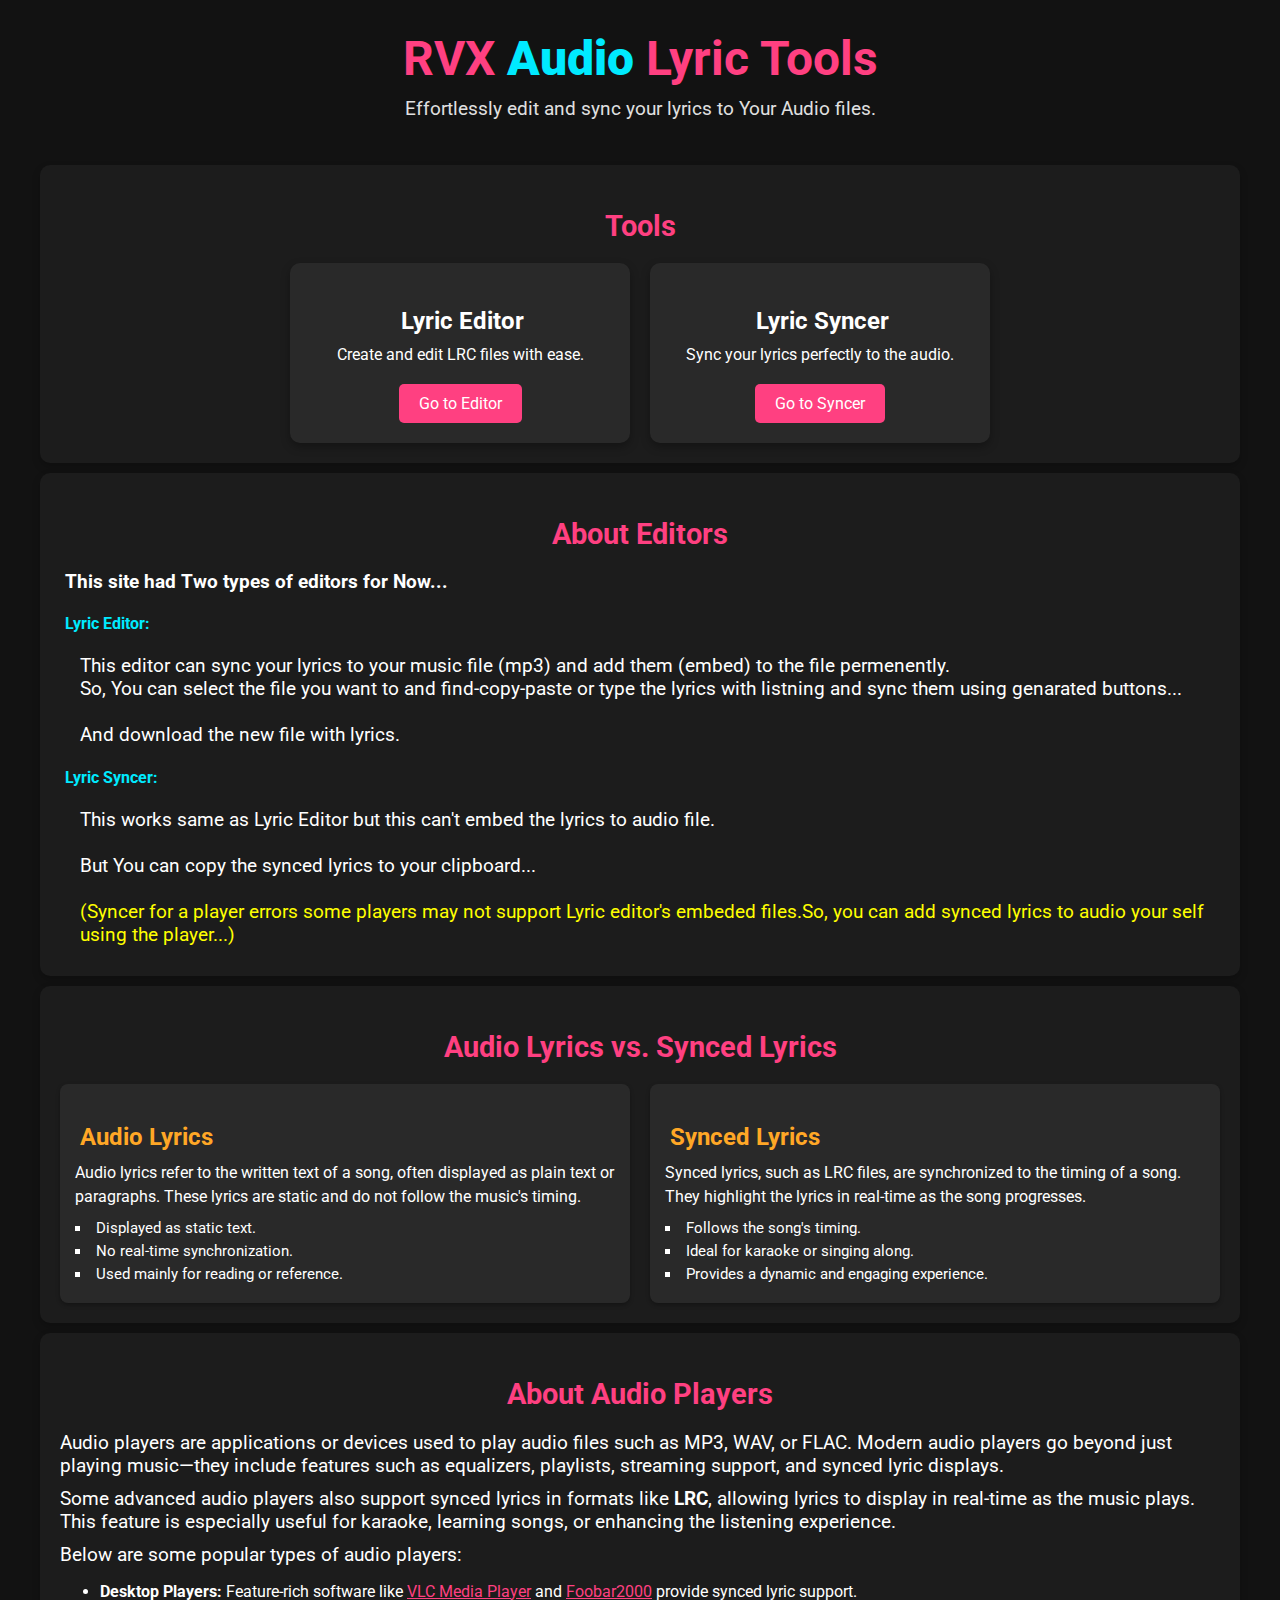
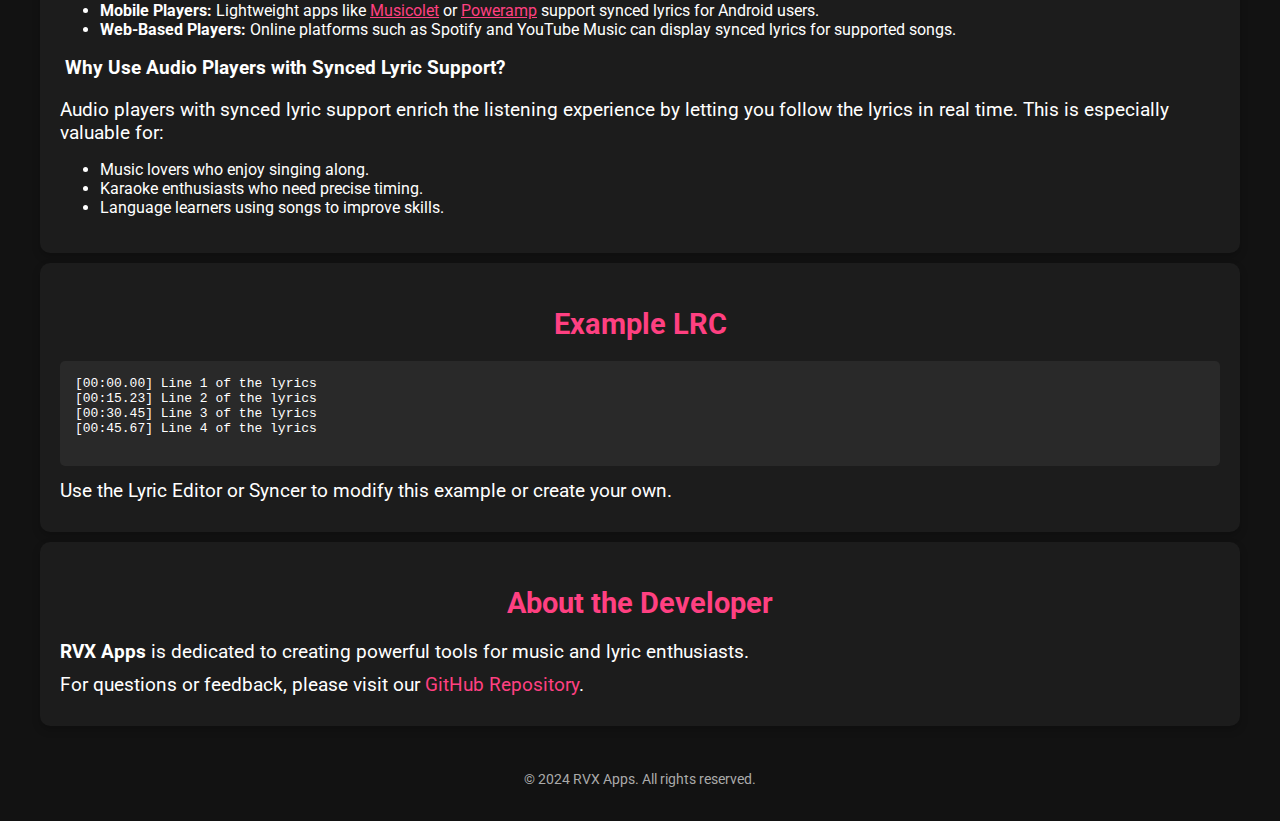
<file: index.html>
<!DOCTYPE html>
<html lang="en">
<head>
  <meta charset="UTF-8">
  <meta name="viewport" content="width=device-width, initial-scale=1.0, user-scalable=no">
  <title>RVX Lyric Tools</title>
  <link href="https://fonts.googleapis.com/css2?family=Roboto:wght@400;700&display=swap" rel="stylesheet">
  <style>
    /* Global Styles */
    body {
      font-family: 'Roboto', sans-serif;
      margin: 0;
      padding: 0 5px;
      background-color: #121212;
      color: #e0e0e0;
      display: flex;
      flex-direction: column;
      align-items: center;
      justify-content: start;
      min-height: 100vh;
      box-sizing: border-box;
    }

    /* Header Section */
    header {
      text-align: center;
      margin: 30px 0;
    }
    h1 {
      font-size: 3em;
      margin: 0;
      color: #ff4081;
    }
    p {
      font-size: 1.2em;
      margin: 10px 0;
    }

    /* Section Styles */
    .section {
      width: 100%;
      max-width: 1200px;
      margin: 20px auto;
      padding: 20px;
      background: #1e1e1e;
      border-radius: 10px;
      box-shadow: 0 4px 10px rgba(0, 0, 0, 0.2);
      box-sizing: border-box;
    }
    .section h2 {
      font-size: 2em;
      margin-bottom: 10px;
      color: #ff4081;
    }
    .section h3{
        margin-left:5px;
        
    }
    .section h4{
        margin-left:5px;
        color:#00eaff;
    }
    .section .pt{
        margin-left:20px;
    }
    /* Card Container */
    .card-container {
      display: flex;
      flex-wrap: wrap;
      justify-content: center;
      gap: 20px;
    }
    .card {
      background: #292929;
      padding: 20px;
      border-radius: 10px;
      text-align: center;
      width: 300px;
      box-shadow: 0 4px 10px rgba(0, 0, 0, 0.3);
      transition: transform 0.3s ease, background 0.3s ease;
    }
    .card:hover {
      transform: translateY(-10px);
      background: #333;
    }
    .card h3 {
      font-size: 1.5em;
      margin-bottom: 10px;
    }
    .card p {
      font-size: 1em;
      margin-bottom: 20px;
    }
    .card a {
      display: inline-block;
      padding: 10px 20px;
      background: #ff4081;
      color: #fff;
      text-decoration: none;
      border-radius: 5px;
      transition: background 0.3s ease;
    }
    .card a:hover {
      background: #ff6090;
    }

    /* Example Section */
    pre {
      background: #292929;
      padding: 15px;
      border-radius: 5px;
      color: #fff;
      overflow-x: auto;
    }

    /* Footer */
    footer {
      margin-top: 40px;
      font-size: 0.9em;
      color: #aaa;
      width:100%;
      height: 50px;
      text-align: center;
    }

    /* Responsive Styles */
    @media (max-width: 768px) {
      h1 {
        font-size: 2.5em;
      }
      p {
        font-size: 1em;
      }
      .card {
        width: 100%;
      }
    }
    @media (max-width: 480px) {
      h1 {
        font-size: 2em;
      }
      .section {
        padding: 15px;
      }
    }
    .section {
  margin: 5px;
  padding: 20px;
  background-color: #1c1c1c;
  border-radius: 10px;
  color: #fff;
  box-shadow: 0 4px 8px rgba(0, 0, 0, 0.2);
}

.section h2 {
  text-align: center;
  font-size: 1.8rem;
  margin-bottom: 20px;
  color: #ff4081;
}

.comparison-container {
  display: flex;
  flex-direction: column;
  gap: 20px;
}

@media (min-width: 768px) {
  .comparison-container {
    flex-direction: row;
    justify-content: space-between;
  }
}

.comparison-item {
  flex: 1;
  padding: 15px;
  background-color: #292929;
  border-radius: 8px;
  box-shadow: 0 2px 4px rgba(0, 0, 0, 0.3);
}

.comparison-item h3 {
  font-size: 1.5rem;
  margin-bottom: 10px;
  color: #ffa726;
}

.comparison-item p {
  font-size: 1rem;
  margin-bottom: 10px;
  line-height: 1.5;
}

.comparison-item ul {
  list-style: square inside;
  padding: 0;
  margin: 0;
}

.comparison-item ul li {
  margin-bottom: 5px;
  font-size: 0.95rem;
}
  </style>
</head>
<body>
  <header>
    <h1>RVX <b style="color:#00eaff">Audio</b> Lyric Tools</h1>
    <p>Effortlessly edit and sync your lyrics to Your Audio files.</p>
  </header>
  <div class="section">
    <h2>Tools</h2>
    <div class="card-container">
      <!-- Editor -->
      <div class="card">
        <h3>Lyric Editor</h3>
        <p>Create and edit LRC files with ease.</p>
        <a href="Editor/index.html">Go to Editor</a>
      </div>
      <!-- Syncer -->
      <div class="card">
        <h3>Lyric Syncer</h3>
        <p>Sync your lyrics perfectly to the audio.</p>
        <a href="Syncer/index.html">Go to Syncer</a>
      </div>
    </div>
  </div>
  <!-- editor info -->
  <div class="section">
      <h2>About Editors</h2>
      <h3>This site had Two types of editors for Now...</h3>
      <h4>Lyric Editor:</h4>
      <p class="pt">This editor can sync your lyrics to your music file (mp3) and add them (embed) to the file permenently.<br>So, You can select the file you want to and find-copy-paste or type the lyrics with listning and sync them using genarated buttons...<br><br>And download the new file with lyrics.</p>
      <h4>Lyric Syncer:</h4>
      <p class="pt">This works same as Lyric Editor but this can't embed the lyrics to audio file.<br><br>But You can copy the synced lyrics to your clipboard...<br><br><span style="color:yellow;">(Syncer for a player errors some players may not support Lyric editor's embeded files.So, you can add synced lyrics to audio your self using the player...)</span></p>
  </div>
  <!-- sync vs lyrc -->
  <div class="section lyrics-comparison">
  <h2>Audio Lyrics vs. Synced Lyrics</h2>
  <div class="comparison-container">
    <div class="comparison-item">
      <h3>Audio Lyrics</h3>
      <p>
        Audio lyrics refer to the written text of a song, often displayed as plain text or paragraphs. These lyrics are static and do not follow the music's timing.
      </p>
      <ul>
        <li>Displayed as static text.</li>
        <li>No real-time synchronization.</li>
        <li>Used mainly for reading or reference.</li>
      </ul>
    </div>
    <div class="comparison-item">
      <h3>Synced Lyrics</h3>
      <p>
        Synced lyrics, such as LRC files, are synchronized to the timing of a song. They highlight the lyrics in real-time as the song progresses.
      </p>
      <ul>
        <li>Follows the song's timing.</li>
        <li>Ideal for karaoke or singing along.</li>
        <li>Provides a dynamic and engaging experience.</li>
      </ul>
    </div>
  </div>
</div>
<div class="section">
  <h2>About Audio Players</h2>
  <p>
    Audio players are applications or devices used to play audio files such as MP3, WAV, or FLAC. Modern audio players go beyond just playing music—they include features such as equalizers, playlists, streaming support, and synced lyric displays.
  </p>
  <p>
    Some advanced audio players also support synced lyrics in formats like <strong>LRC</strong>, allowing lyrics to display in real-time as the music plays. This feature is especially useful for karaoke, learning songs, or enhancing the listening experience.
  </p>
  <p>Below are some popular types of audio players:</p>
  <ul>
    <li><strong>Desktop Players:</strong> Feature-rich software like <a href="https://www.videolan.org/vlc/" target="_blank" style="color: #ff4081;">VLC Media Player</a> and <a href="https://foobar2000.org/" target="_blank" style="color: #ff4081;">Foobar2000</a> provide synced lyric support.</li>
    <li><strong>Mobile Players:</strong> Lightweight apps like <a href="https://play.google.com/store/apps/details?id=in.krosbits.musicolet" target="_blank" style="color: #ff4081;">Musicolet</a> or <a href="https://www.powerampapp.com/" target="_blank" style="color: #ff4081;">Poweramp</a> support synced lyrics for Android users.</li>
    <li><strong>Web-Based Players:</strong> Online platforms such as Spotify and YouTube Music can display synced lyrics for supported songs.</li>
  </ul>
  <h3>Why Use Audio Players with Synced Lyric Support?</h3>
  <p>Audio players with synced lyric support enrich the listening experience by letting you follow the lyrics in real time. This is especially valuable for:</p>
  <ul>
    <li>Music lovers who enjoy singing along.</li>
    <li>Karaoke enthusiasts who need precise timing.</li>
    <li>Language learners using songs to improve skills.</li>
  </ul>
</div>
<!-- example structure -->
  <div class="section">
    <h2>Example LRC</h2>
    <pre>
[00:00.00] Line 1 of the lyrics
[00:15.23] Line 2 of the lyrics
[00:30.45] Line 3 of the lyrics
[00:45.67] Line 4 of the lyrics
    </pre>
    <p>Use the Lyric Editor or Syncer to modify this example or create your own.</p>
  </div>
  
  <div class="section">
    <h2>About the Developer</h2>
    <p><strong>RVX Apps</strong> is dedicated to creating powerful tools for music and lyric enthusiasts.</p>
    <p>For questions or feedback, please visit our <a href="https://github.com/rvx-apps/LRC/issues" style="color: #ff4081; text-decoration: none;">GitHub Repository</a>.</p>
  </div>
  <footer>
    &copy; 2024 RVX Apps. All rights reserved.
  </footer>
</body>
  </html>
</file>
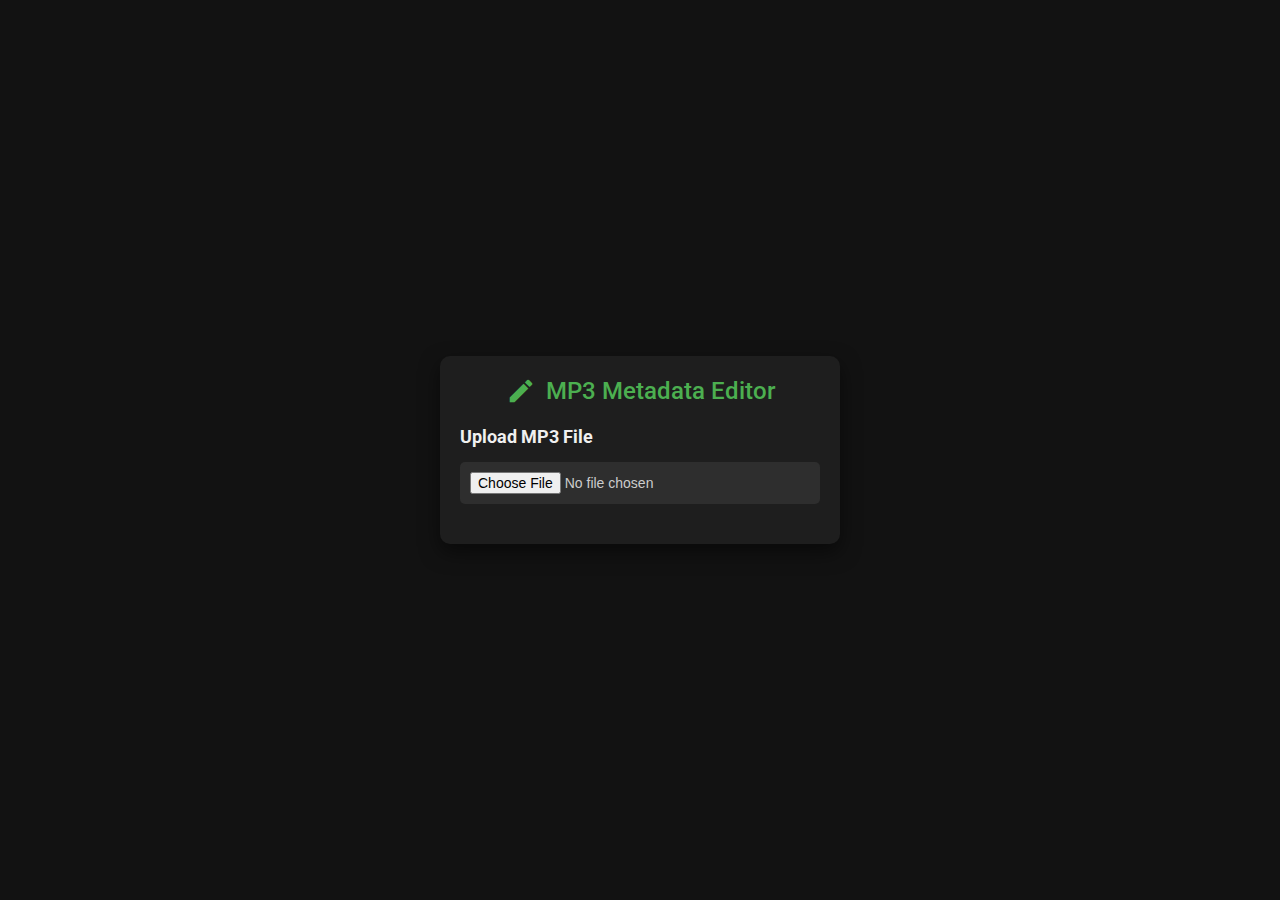
<file: Mp3/index.html>
<!DOCTYPE html>
<html lang="en">
<head>
  <meta charset="UTF-8">
  <meta name="viewport" content="width=device-width, initial-scale=1.0">
  <title>MP3 Metadata Editor</title>
  <link href="https://fonts.googleapis.com/css2?family=Roboto:wght@400;500;700&display=swap" rel="stylesheet">
  <link href="https://fonts.googleapis.com/icon?family=Material+Icons" rel="stylesheet">
  <style>
    /* Dark Theme Styling */
    * {
      margin: 0;
      padding: 0;
      box-sizing: border-box;
    }

    body {
      font-family: 'Roboto', sans-serif;
      background-color: #121212;
      color: #f0f0f0;
      display: flex;
      justify-content: center;
      align-items: center;
      min-height: 100vh;
    }

    .editor-container {
      width: 100%;
      max-width: 400px;
      padding: 20px;
      background: #1e1e1e;
      border-radius: 10px;
      box-shadow: 0 8px 20px rgba(0, 0, 0, 0.5);
    }

    header {
      text-align: center;
      margin-bottom: 20px;
    }

    header h1 {
      font-size: 24px;
      font-weight: 500;
      color: #4caf50;
      display: flex;
      align-items: center;
      justify-content: center;
    }

    header h1 .material-icons {
      font-size: 30px;
      margin-right: 10px;
    }

    .upload-section, .form-group, #output {
      margin-bottom: 20px;
    }

    h2 {
      font-size: 18px;
      margin-bottom: 10px;
      color: #f0f0f0;
    }

    input[type="file"], input[type="text"] {
      width: 100%;
      padding: 10px;
      border: none;
      border-radius: 5px;
      background: #2e2e2e;
      color: #ccc;
      margin-top: 5px;
      font-size: 14px;
    }

    input[type="text"]:focus, input[type="file"]:focus {
      outline: none;
      border: 1px solid #4caf50;
    }

    button {
      width: 100%;
      padding: 10px;
      font-size: 16px;
      background: #4caf50;
      color: #fff;
      border: none;
      border-radius: 5px;
      display: flex;
      justify-content: center;
      align-items: center;
      cursor: pointer;
    }

    button .material-icons {
      font-size: 20px;
      margin-right: 5px;
    }

    button:hover {
      background: #45a049;
    }

    a {
      text-decoration: none;
      color: #fff;
      display: inline-flex;
      align-items: center;
    }

    a .material-icons {
      margin-right: 5px;
    }

    a:hover {
      text-decoration: underline;
    }
  </style>
</head>
<body>
  <div class="editor-container">
    <header>
      <h1><span class="material-icons">edit</span> MP3 Metadata Editor</h1>
    </header>

    <div class="upload-section">
      <h2>Upload MP3 File</h2>
      <input type="file" id="mp3File" accept=".mp3">
    </div>

    <div id="metadataForm" style="display: none;">
      <h2>Edit Metadata</h2>
      <div class="form-group">
        <label for="title">Title</label>
        <input type="text" id="title" placeholder="Enter song title">
      </div>

      <div class="form-group">
        <label for="artist">Artist</label>
        <input type="text" id="artist" placeholder="Enter artist name">
      </div>

      <div class="form-group">
        <label for="album">Album</label>
        <input type="text" id="album" placeholder="Enter album name">
      </div>

      <button id="saveChanges" class="btn save-btn">
        <span class="material-icons">save</span> Save Changes
      </button>
    </div>

    <div id="output" style="display: none;">
      <h2>Updated MP3 File</h2>
      <a id="downloadLink" class="btn download-btn" download="edited.mp3">
        <span class="material-icons">download</span> Download Updated MP3
      </a>
    </div>
  </div>

  <script>
    const mp3FileInput = document.getElementById('mp3File');
    const metadataForm = document.getElementById('metadataForm');
    const saveChangesButton = document.getElementById('saveChanges');
    const downloadLink = document.getElementById('downloadLink');
    const outputSection = document.getElementById('output');

    let currentFile = null;

    mp3FileInput.addEventListener('change', event => {
      const file = event.target.files[0];
      if (!file || !file.type.includes('audio/mpeg')) {
        alert('Please upload a valid MP3 file.');
        return;
      }

      currentFile = file;

      // Show metadata form
      metadataForm.style.display = 'block';
    });

    saveChangesButton.addEventListener('click', () => {
      if (!currentFile) return alert('Please upload an MP3 file first.');

      const title = document.getElementById('title').value;
      const artist = document.getElementById('artist').value;
      const album = document.getElementById('album').value;

      const reader = new FileReader();

      reader.onload = () => {
        const arrayBuffer = reader.result;
        const buffer = new Uint8Array(arrayBuffer);

        // Replace metadata manually (basic approach)
        const titleBytes = new TextEncoder().encode(title);
        const artistBytes = new TextEncoder().encode(artist);
        const albumBytes = new TextEncoder().encode(album);

        buffer.set(titleBytes, 3); // Dummy example
        buffer.set(artistBytes, 30); // Dummy example
        buffer.set(albumBytes, 60); // Dummy example

        const blob = new Blob([buffer], { type: 'audio/mpeg' });
        downloadLink.href = URL.createObjectURL(blob);
        outputSection.style.display = 'block';
      };

      reader.readAsArrayBuffer(currentFile);
    });
  </script>
</body>
</html>
</file>
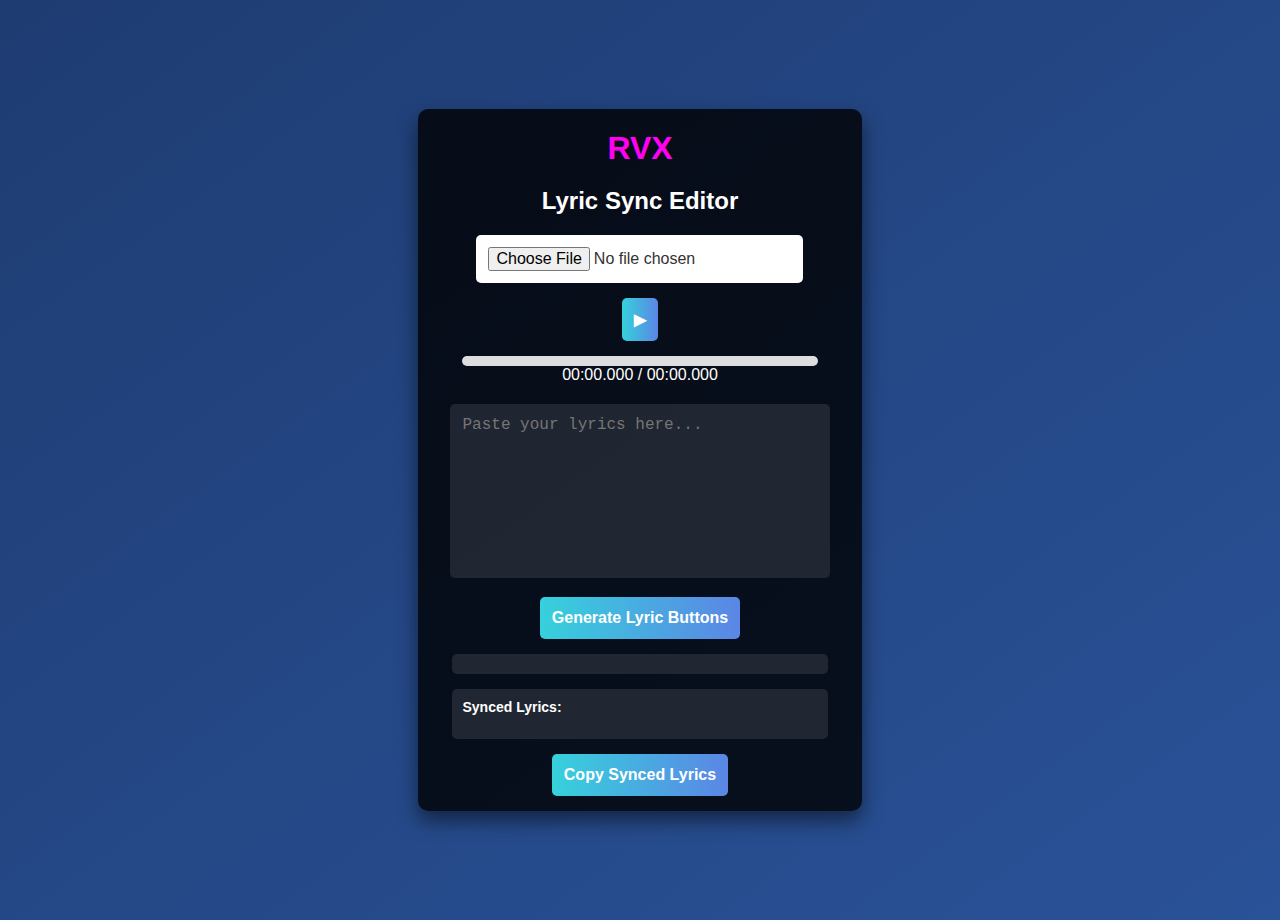
<file: Syncer/index.html>
<!DOCTYPE html>
<html lang="en">
<head>
  <meta charset="UTF-8">
  <meta name="viewport" content="width=device-width, initial-scale=1.0">
  <title>Lyric Sync Editor</title>
  <link rel="stylesheet" href="./style.css">
</head>
<body>
  <div class="container">
    <center>
    <h1 style="color:#ff00f1;">RVX</h1> 
    <h2>Lyric Sync Editor</h2>
    <input type="file" id="audioFile" accept="audio/*">
    <div class="audio-player">
      <button id="playPauseButton">▶</button>
      <div class="progress-wrapper" id="progressWrapper">
        <div class="progress-bar" id="progressBar"></div>
      </div>
      <div>
        <span id="currentTime">00:00.000</span> / <span id="duration">00:00.000</span>
      </div>
    </div>
    <textarea id="lyricsInput" placeholder="Paste your lyrics here..."></textarea>
    <button id="generateButtons">Generate Lyric Buttons</button>
    <div class="lyrics-display" id="lyricsDisplay"></div>
    <div class="synced-lyrics" id="syncedLyricsDisplay">
      <strong>Synced Lyrics:</strong>
      <pre id="syncedLyrics"></pre>
    </div>
    <button id="copyLyrics">Copy Synced Lyrics</button>
  </center>
  </div>
  <script src="./script.js"></script>
</body>
</html>
</file>
<file: Syncer/style.css>
/* General Styles */
    body {
      font-family: Arial, sans-serif;
      background: linear-gradient(to bottom right, #1e3c72, #2a5298);
      color: #fff;
      margin: 10px 10px;
      padding: 0;
      display: flex;
      justify-content: center;
      align-items: center;
       min-height: 100vh;
     /* width: 100vw; */
    }

    .container {
      position: relative;
      
      background: rgba(0, 0, 0, 0.8);
      /* padding: 10px 0px; */
      border-radius: 10px;
      box-shadow: 0px 10px 20px rgba(0, 0, 0, 0.5);
    }

    h1 {
      text-align: center;
      margin-bottom: 20px;
    }

    input[type="file"], button, textarea {
      /* width: 95%; */
      padding: 12px;
      margin-bottom: 15px;
      border: none;
      border-radius: 5px;
      font-size: 16px;
    }

    input[type="file"] {
      background: #fff;
      color: #333;
    }

    button {
      background: linear-gradient(to right, #36d1dc, #5b86e5);
      color: #fff;
      font-weight: bold;
      cursor: pointer;
      transition: all 0.3s ease;
    }

    button:hover {
      background: linear-gradient(to right, #5b86e5, #36d1dc);
    }

    textarea {
      width : 80%;
      resize: none;
      height: 150px;
      background: rgba(255, 255, 255, 0.1);
      color: #fff;
      border-radius: 5px;
    }

    .audio-player {
      display: flex;
      flex-direction: column;
      align-items: center;
      margin-bottom: 20px;
      width: 80%;
    }

    .progress-wrapper {
      width: 100%;
      height: 10px;
      background: #ddd;
      border-radius: 5px;
      overflow: hidden;
      cursor: pointer;
      display: flex;
    }

    .progress-bar {
      height: 100%;
      background: linear-gradient(to right, #36d1dc, #5b86e5);
      width: 0%;
    }

    .lyrics-display {
      max-height: 300px;
      overflow-y: auto;
      background: rgba(255, 255, 255, 0.1);
      padding: 10px;
      border-radius: 5px;
      width: 80%;
    }

    .lyrics-display button {
      display: block;
      width: 80%;
      background: #444;
      color: #fff;
      margin-bottom: 5px;
      padding: 10px;
      border: none;
      border-radius: 5px;
      text-align: left;
      cursor: pointer;
      font-size: 14px;
    }

    .lyrics-display button:hover {
      background: #555;
    }

    .synced-lyrics {
      margin-top: 15px;
      padding: 10px;
      background: rgba(255, 255, 255, 0.1);
      border-radius: 5px;
      font-size: 14px;
      color: #fff;
      margin-bottom: 15px;
      text-align: left;
      width: 80%;
      overflow-x: scroll;
        }
</file>
